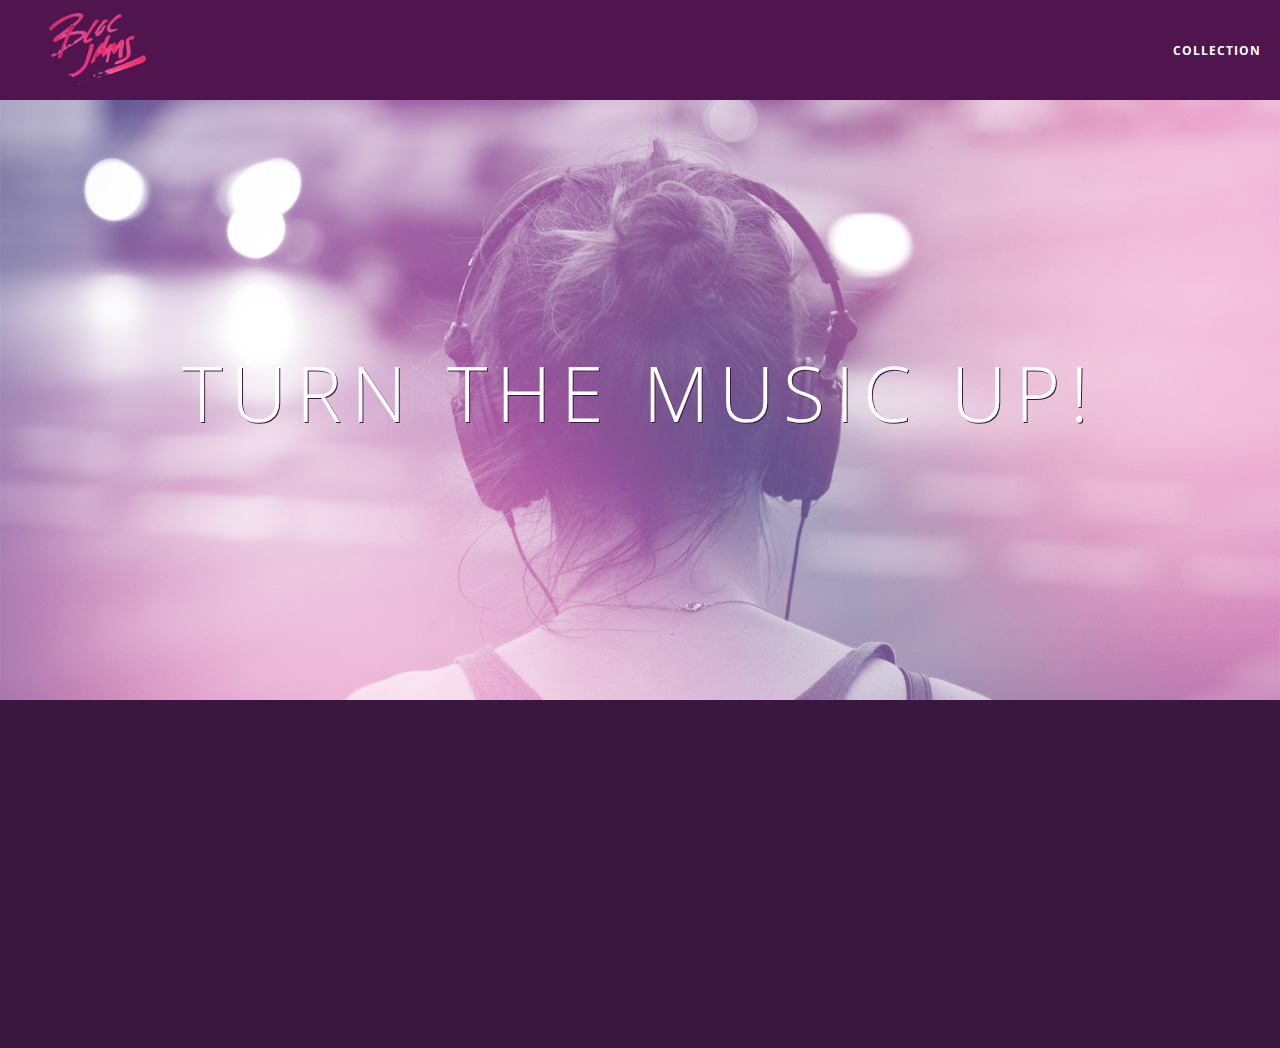
<file: index.html>
<!DOCTYPE html>
<html>
    <head>
        <title>Bloc Jams</title>
        <meta name="viewport" content="width=device-width, initial-scale=1">
        <link rel="stylesheet" type="text/css" href="http://fonts.googleapis.com/css?family=Open+Sans:400,800,600,700,300">
        <link rel="stylesheet" type="text/css" href="http://code.ionicframework.com/ionicons/2.0.1/css/ionicons.min.css">
        <link rel="stylesheet" type="text/css" href="styles/normalize.css">
        <link rel="stylesheet" type="text/css" href="styles/main.css">
        <link rel="stylesheet" type="text/css" href="styles/landing.css">
    </head>
    <body class="landing">
        <nav class="navbar"> <!-- navigation bar -->
            <a href="index.html" class="logo">
                <img src="assets/images/bloc_jams_logo.png" alt="bloc jams logo">
            </a>
            <div class="links-container">
                <a href="collection.html" class="navbar-link">collection</a>
            </div>
        </nav>
        <section class="hero-content"> <!-- hero content -->
            <h1 class="hero-title">Turn the music up!</h1>
        </section>
        <section class="selling-points container clearfix"> <!-- selling points -->
            <div class = "point column third">
                <span class="ion-music-note"></span>
                <h5 class="point-title">Choose your music</h5>
                <p class="point-description"> The world is full of music; why should you have to listen to music that someone else chose?</p>
            </div>
            <div class="point column third">
                <span class="ion-radio-waves"></span>
                <h5 class="point-title">Unlimited, streaming, ad-free</h5>
                <p class="point-description">No arbitrary limits. No distractions.</p>
            </div>
            <div class="point column third">
                <span class="ion-iphone"></span>
                <h5 class="point-title">Mobile enabled</h5>
                <p class="point-description">Listen to your music on the go. This streaming service is available on all mobile platforms.</p>
            </div>
        </section>
        <script src="https://code.jquery.com/jquery-2.1.3.min.js"></script>
        <script src="scripts/landing.js"></script>
    </body>
</html>
</file>
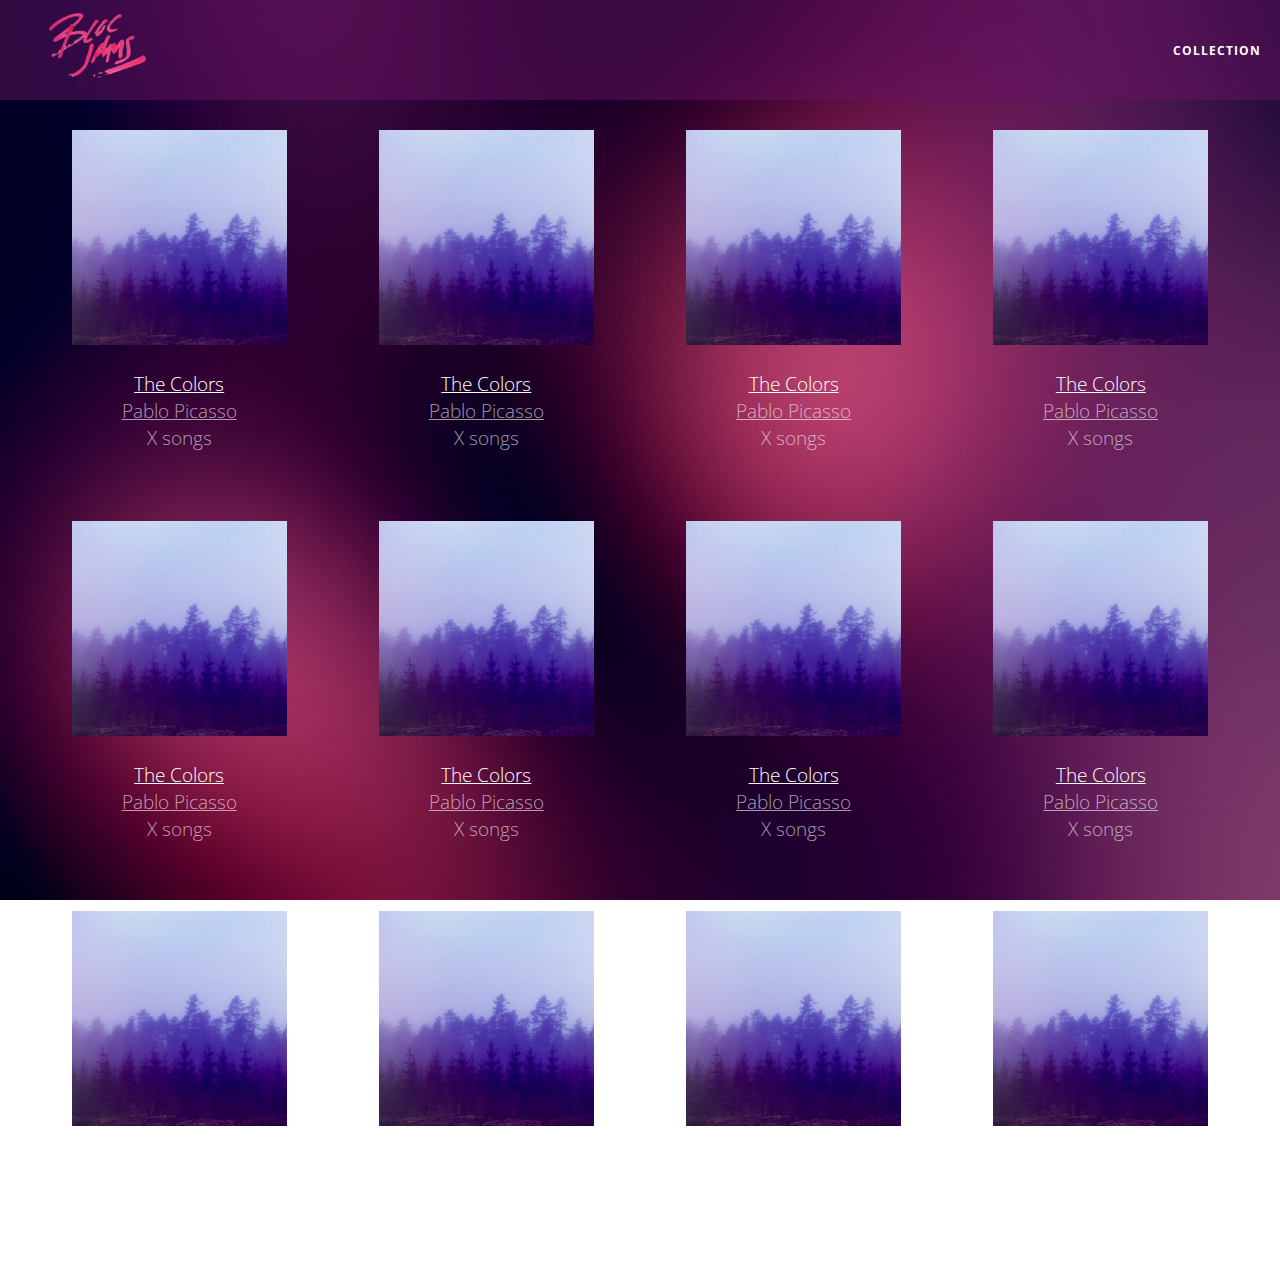
<file: collection.html>
<!DOCTYPE html>
<html>
    <head>
        <title>Bloc Jams</title>
        <meta name="viewport" content="width=device-width, initial-scale=1">
        <link rel="stylesheet" type="text/css" href="http://fonts.googleapis.com/css?family=Open+Sans:400,800,600,700,300">
        <link rel="stylesheet" type="text/css" href="http://code.ionicframework.com/ionicons/2.0.1/css/ionicons.min.css">
        <link rel="stylesheet" type="text/css" href="styles/normalize.css">
        <link rel="stylesheet" type="text/css" href="styles/main.css">
        <link rel="stylesheet" type="text/css" href="styles/collection.css">
    </head>
    <body class="collection">
        <nav class="navbar"> <!-- nav bar -->
            <a href="index.html" class="logo">
                <img src="assets/images/bloc_jams_logo.png" alt="bloc jams logo">
            </a>
            <div class="links-container">
                <a href="collection.html" class="navbar-link">collection</a>
            </div>
        </nav>

        <section class="album-covers container clearfix">

        </section>
        <script src="https://code.jquery.com/jquery-2.1.3.min.js"></script>
        <script src="scripts/collection.js"></script>
    </body>
</html>
</file>
<file: styles/main.css>
*, *::before, *::after {
     -moz-box-sizing: border-box;
     -webkit-box-sizing: border-box;
     box-sizing: border-box;
 }

html {
     height: 100%; /* makes sure our HTML takes up 100% of the browser window */
     font-size: 100%;
 }

 body {
     font-family: 'Open Sans';
     color: white;
     min-height: 100%;         /* says the height of the body must be, at minimum, 100% of the window */
 }

 .navbar {
     position: relative;
     padding: 0.5rem;
     background-color: rgba(101,18,95,0.5);
     z-index: 1;
 }

 .navbar .logo {
     position: relative;
     left: 2rem;
     cursor: pointer;  /* produces the finger-pointer icon when you hover over the logo */
 }

 .navbar .links-container {
     display: table;
     position: absolute;
     top: 0;
     right: 0;
     height: 100px;
     color: white;
     /* #3 */
     text-decoration: none;
 }

 .links-container .navbar-link {
     display: table-cell;
     position: relative;
     height: 100%;
     padding-left: 1rem;
     padding-right: 1rem;
     /* #4 */
     vertical-align: middle;
     color: white;
     font-size: 0.625rem;
     letter-spacing: 0.05rem;
     font-weight: 700;
     text-transform: uppercase;
     /* #3 */
     text-decoration: none;
     cursor: pointer;
 }

 .links-container .navbar-link:hover {
     color: rgb(233,50,117);
 }

.links-container a:active {
    background-color: white;
    color: rgb(233,50,117);
}

.container {
     margin: 0 auto;
     max-width: 64rem;
}

.container.narrow {
    max-width: 56rem;
}

 /* Medium and small screens (640px) */
@media (min-width: 640px) {
    html { font-size: 112%; }

    .column {
        float: left;
        padding-left: 1rem;
        padding-right: 1rem;
    }
    .column.full { width: 100%; }
    .column.two-thirds { width: 66.7%; }
    .column.half { width: 50%; }
    .column.third { width: 33.3%; }
    .column.fourth { width: 25%; }
    .column.flow-opposite { float: right; }
}

 /* Large screens (1024px) */
 @media (min-width: 1024px) {
     html { font-size: 120%; }
 }

.clearfix::before,
.clearfix::after {
   content: " ";
   display: table;
}

.clearfix::after {
   clear: both;
}
</file>
<file: styles/landing.css>
body.landing {
     background-color: rgb(58,23,63);
 }

 .hero-content {
     position: relative;
     min-height: 600px;
     background-image: url(../assets/images/bloc_jams_bg.jpg);
     background-repeat: no-repeat;
     background-position: center center;
     background-size: cover;
 }

 .hero-content .hero-title {
     position: absolute;
     top: 40%;
     -webkit-transform: translateY(-50%);
     -moz-transform: translateY(-50%);
     transform: translateY(-50%);
     width: 100%;
     text-align: center;
     font-size: 4rem;
     font-weight: 300;
     text-transform: uppercase;
     letter-spacing: 0.5rem;
     text-shadow: 1px 1px 0px rgb(58,23,63);
 }

 .selling-points {
     position: relative;
 }

 .point {
     position: relative;
     padding: 2rem;
     text-align: center;
     opacity: 0;
     -webkit-transform: scaleX(0.75) translateY(3rem);
     -moz-transform: scaleX(0.75) translateY(3rem);
     transform: scaleX(0.75) translateY(3rem);
     -webkit-transition: all 0.5s ease-in-out;
     -moz-transition: all 0.5s ease-in-out;
     transition: all 0.5s ease-in-out;
     -webkit-transition-delay: 0.4s;
     -moz-transition-delay: 0.4s;
     transition-delay: 0.4s;
 }

 .point .point-title {
     font-size: 1.25rem;
 }

 .ion-music-note,
 .ion-radio-waves,
 .ion-iphone {
     color: rgb(233,50,117);
     font-size: 5rem;
 }
</file>
<file: styles/collection.css>
body.collection {
     background-image: url(../assets/images/blurred_backgrounds/blur_bg_2.jpg);
     background-repeat: no-repeat;
     background-attachment: fixed;
     background-position: center center;
     background-size: cover;
 }

 .album-covers {
     position: relative;
 }

 .collection-album-container {
     position: relative;
     margin-top: 30px;
     margin-bottom: 20px;
     text-align: center;
 }

 .collection-album-container .caption {
     margin-top: 10px;
 }

 .collection-album-container .caption p {
     font-size: 1rem;
     font-weight: 300;
     color: rgba(255, 255, 255, 0.6);
 }

 .collection-album-container .caption p a {
     color: rgba(255, 255, 255, 0.6);
 }

 .collection-album-container .caption p a.album-name {
     color: white;
 }

 .collection-album-container img {
     width: 80%;
 }
</file>
